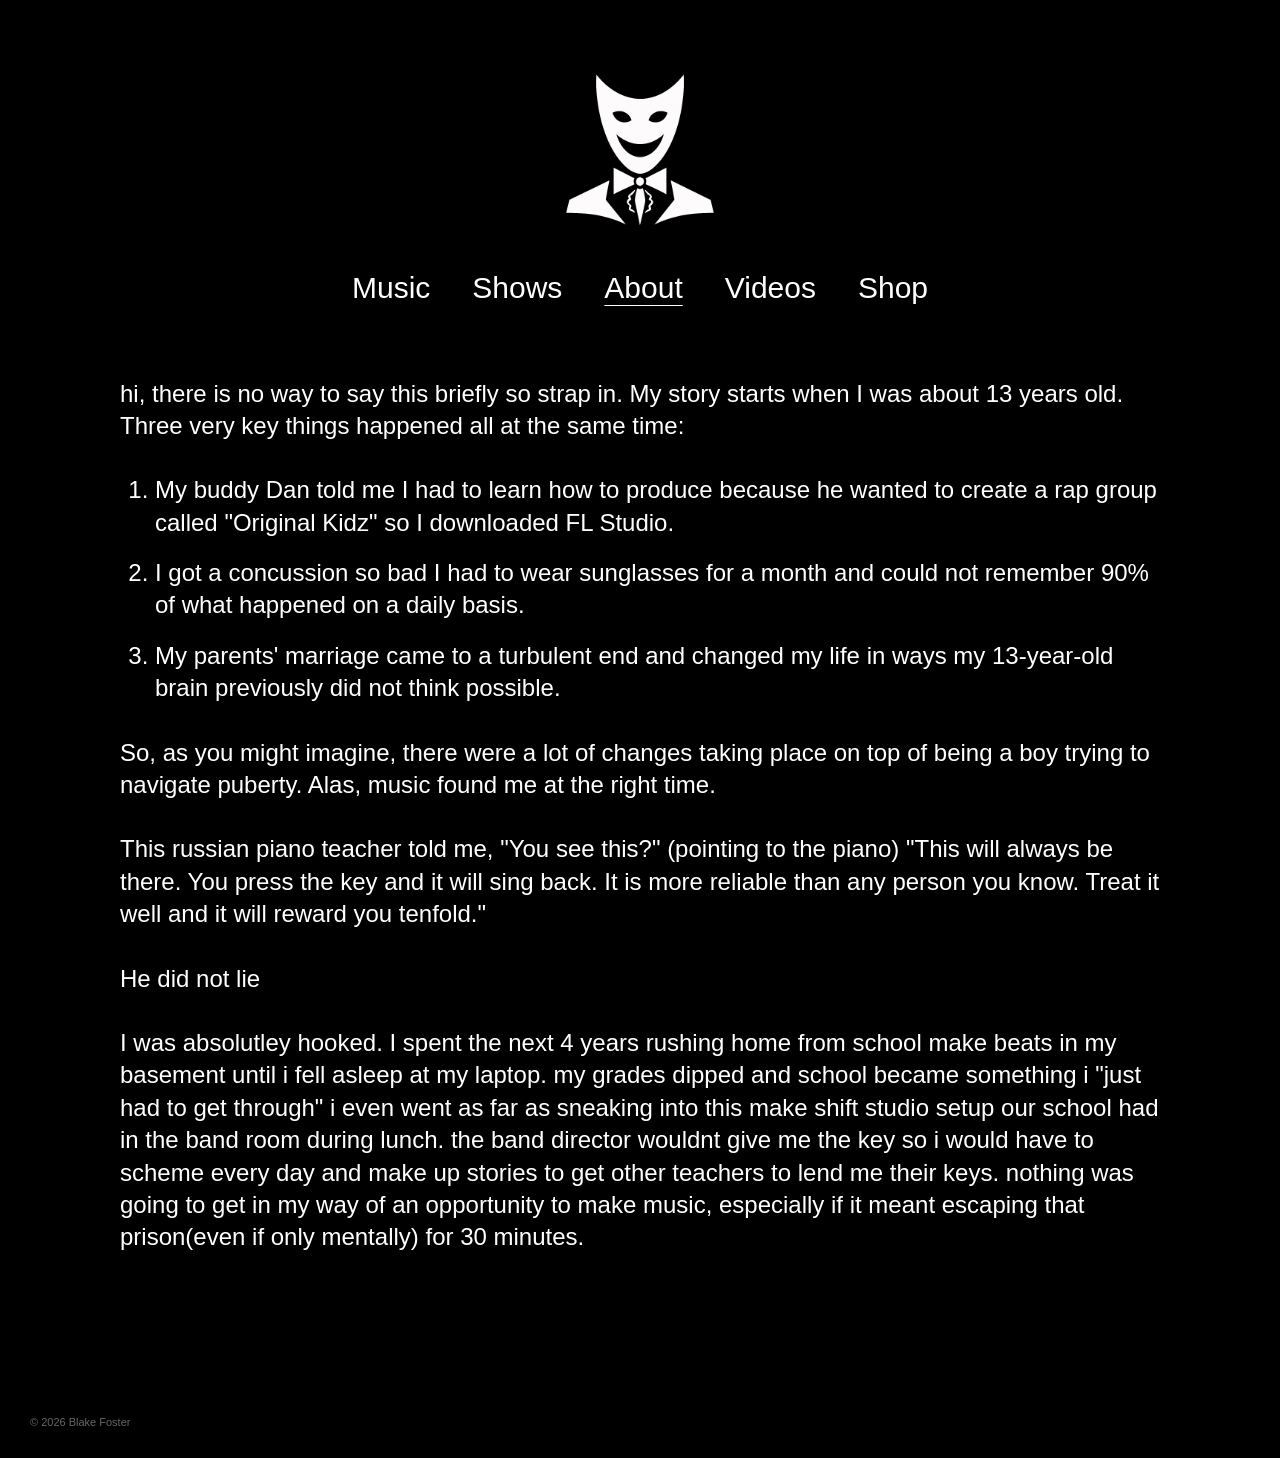
<file: about.html>
<!DOCTYPE html>
<html lang="en">
<head>
  <meta charset="UTF-8">
  <meta name="viewport" content="width=device-width, initial-scale=1.0">

  <title>Blake Foster — About</title>

  <link rel="icon" href="favicon.png" type="image/png">

  <style>
    :root {
      --bg: #000000;
      --fg: #ffffff;
    }

    * {
      box-sizing: border-box;
    }

    html,
    body {
      margin: 0;
      padding: 0;
      background: var(--bg);
      color: var(--fg);
    }

    body {
      font-family: "Helvetica Neue", Helvetica, Arial, sans-serif;
      font-weight: 400;
    }

    a {
      color: inherit;
      text-decoration: none;
    }

    /* =========================
       LOGO + NAVIGATION
       ========================= */

    header {
      width: 100%;
      display: flex;
      flex-direction: column;
      align-items: center;
      padding: 55px 30px 75px;
    }

    .logo-switch {
      position: relative;
      width: 190px;
      padding: 0;
      margin: 0 0 27.5px;
      border: 0;
      background: transparent;
      cursor: pointer;
      display: block;
    }

    .logo-switch .logo {
      width: 100%;
      height: auto;
      display: block;
      margin: 0;
    }

    .logo-white {
      position: relative;
      z-index: 1;
    }

    .logo-colored {
      position: absolute;
      inset: 0;
      z-index: 2;
      opacity: 0;
      transition: opacity 0.18s ease;
      pointer-events: none;
    }

    .logo-switch:hover .logo-colored,
    .logo-switch.is-colored .logo-colored {
      opacity: 1;
    }

    nav {
      display: flex;
      justify-content: center;
      align-items: center;
      gap: 42px;
      font-size: 30px;
      line-height: 1;
    }

    nav a {
      color: #ffffff;
      text-decoration: none;
      transition: opacity 0.2s ease;
    }

    nav a:hover {
      opacity: 0.55;
    }

    nav a.active {
      opacity: 1;
      text-decoration: underline;
      text-underline-offset: 7px;
      text-decoration-thickness: 1px;
    }

    /* =========================
       ABOUT
       ========================= */

    main {
      max-width: 1100px;
      margin: 0 auto;
      padding: 0 30px 100px;
    }

    .story {
      font-size: 24px;
      line-height: 1.35;
      color: #ffffff;
    }

    .story p {
      margin: 0 0 32px 0;
    }

    .story ol {
      margin: 0 0 32px 35px;
      padding: 0;
    }

    .story li {
      margin-bottom: 18px;
    }

    .story li:last-child {
      margin-bottom: 0;
    }

    /* =========================
       FOOTER
       ========================= */

    footer {
      padding: 30px;
      color: #666666;
      font-size: 11px;
    }

    /* =========================
       TABLET
       ========================= */

    @media (max-width: 900px) {

      header {
        padding: 45px 20px 60px;
      }

      .logo-switch {
        width: 165px;
        margin-bottom: 22.5px;
      }

      nav {
        gap: 28px;
        font-size: 25px;
      }

      main {
        padding: 0 20px 80px;
      }

      .story {
        font-size: 22px;
      }
    }

    /* =========================
       MOBILE
       ========================= */

    @media (max-width: 650px) {

      header {
        padding: 35px 18px 50px;
      }

      .logo-switch {
        width: 140px;
        margin-bottom: 19px;
      }

      nav {
        gap: 18px;
        flex-wrap: wrap;
        justify-content: center;
        font-size: 20px;
      }

      main {
        padding: 0 18px 70px;
      }

      .story {
        font-size: 19px;
        line-height: 1.4;
      }

      .story p {
        margin-bottom: 26px;
      }

      .story ol {
        margin-bottom: 26px;
        margin-left: 28px;
      }

      .story li {
        margin-bottom: 16px;
      }
    }

    /* =========================
       SMALL PHONE
       ========================= */

    @media (max-width: 450px) {

      .logo-switch {
        width: 120px;
        margin-bottom: 15px;
      }

      nav {
        font-size: 18px;
        gap: 15px;
      }

      .story {
        font-size: 18px;
      }
    }

  </style>
</head>

<body>


  <!-- =========================
       LOGO + NAVIGATION
       ========================= -->

  <header>

    <a
      class="logo-switch"
      href="roll.html"
      aria-label="Blake Foster"
      aria-pressed="false"
    >
      <img
        class="logo logo-white"
        src="transparent-white-mask.png"
        alt="Blake Foster"
      >

      <img
        class="logo logo-colored"
        src="colored-mask-logo.png"
        alt=""
        aria-hidden="true"
      >
    </a>

    <nav aria-label="Main navigation">

      <a href="index.html">
        Music
      </a>

      <a href="shows.html">
        Shows
      </a>

      <a
        class="active"
        href="about.html"
        aria-current="page"
      >
        About
      </a>

      <a href="videos.html">
        Videos
      </a>

      <a href="shop.html">
        Shop
      </a>

    </nav>

  </header>


  <!-- =========================
       ABOUT / LIFE STORY
       ========================= -->

  <main>

    <div class="story">

      <p>
        hi, there is no way to say this briefly so strap in. My story starts when I was about 13 years old. Three very key things happened all at the same time:
      </p>

      <ol>

        <li>
          My buddy Dan told me I had to learn how to produce because he wanted to create a rap group called "Original Kidz" so I downloaded FL Studio.
        </li>

        <li>
          I got a concussion so bad I had to wear sunglasses for a month and could not remember 90% of what happened on a daily basis.
        </li>

        <li>
          My parents' marriage came to a turbulent end and changed my life in ways my 13-year-old brain previously did not think possible.
        </li>

      </ol>

      <p>
        So, as you might imagine, there were a lot of changes taking place on top of being a boy trying to navigate puberty. Alas, music found me at the right time.
      </p>

      <p>
        This russian piano teacher told me, "You see this?" (pointing to the piano) "This will always be there. You press the key and it will sing back. It is more reliable than any person you know. Treat it well and it will reward you tenfold."
      </p>

       <p>
        He did not lie
      </p>

        <p>
        I was absolutley hooked. I spent the next 4 years rushing home from school make beats in my basement until i fell asleep at my laptop. my grades dipped and school became something i "just had to get through" i even went as far as sneaking into this make shift studio setup our school had in the band room during lunch. the band director wouldnt give me the key so i would have to scheme every day and make up stories to get other teachers to lend me their keys. nothing was going to get in my way of an opportunity to make music, especially if it meant escaping that prison(even if only mentally) for 30 minutes.
      </p>



    </div>

  </main>


  <footer>
    © 2026 Blake Foster
  </footer>



  <script>
    const logoSwitch = document.querySelector(".logo-switch");

    if (logoSwitch && window.matchMedia("(hover: none), (pointer: coarse)").matches) {
      logoSwitch.addEventListener("click", (e) => {
        if (!logoSwitch.classList.contains("is-colored")) {
          e.preventDefault();
          logoSwitch.classList.add("is-colored");
          logoSwitch.setAttribute("aria-pressed", "true");
        }
      });
    }
  </script>

</body>
</html>
</file>
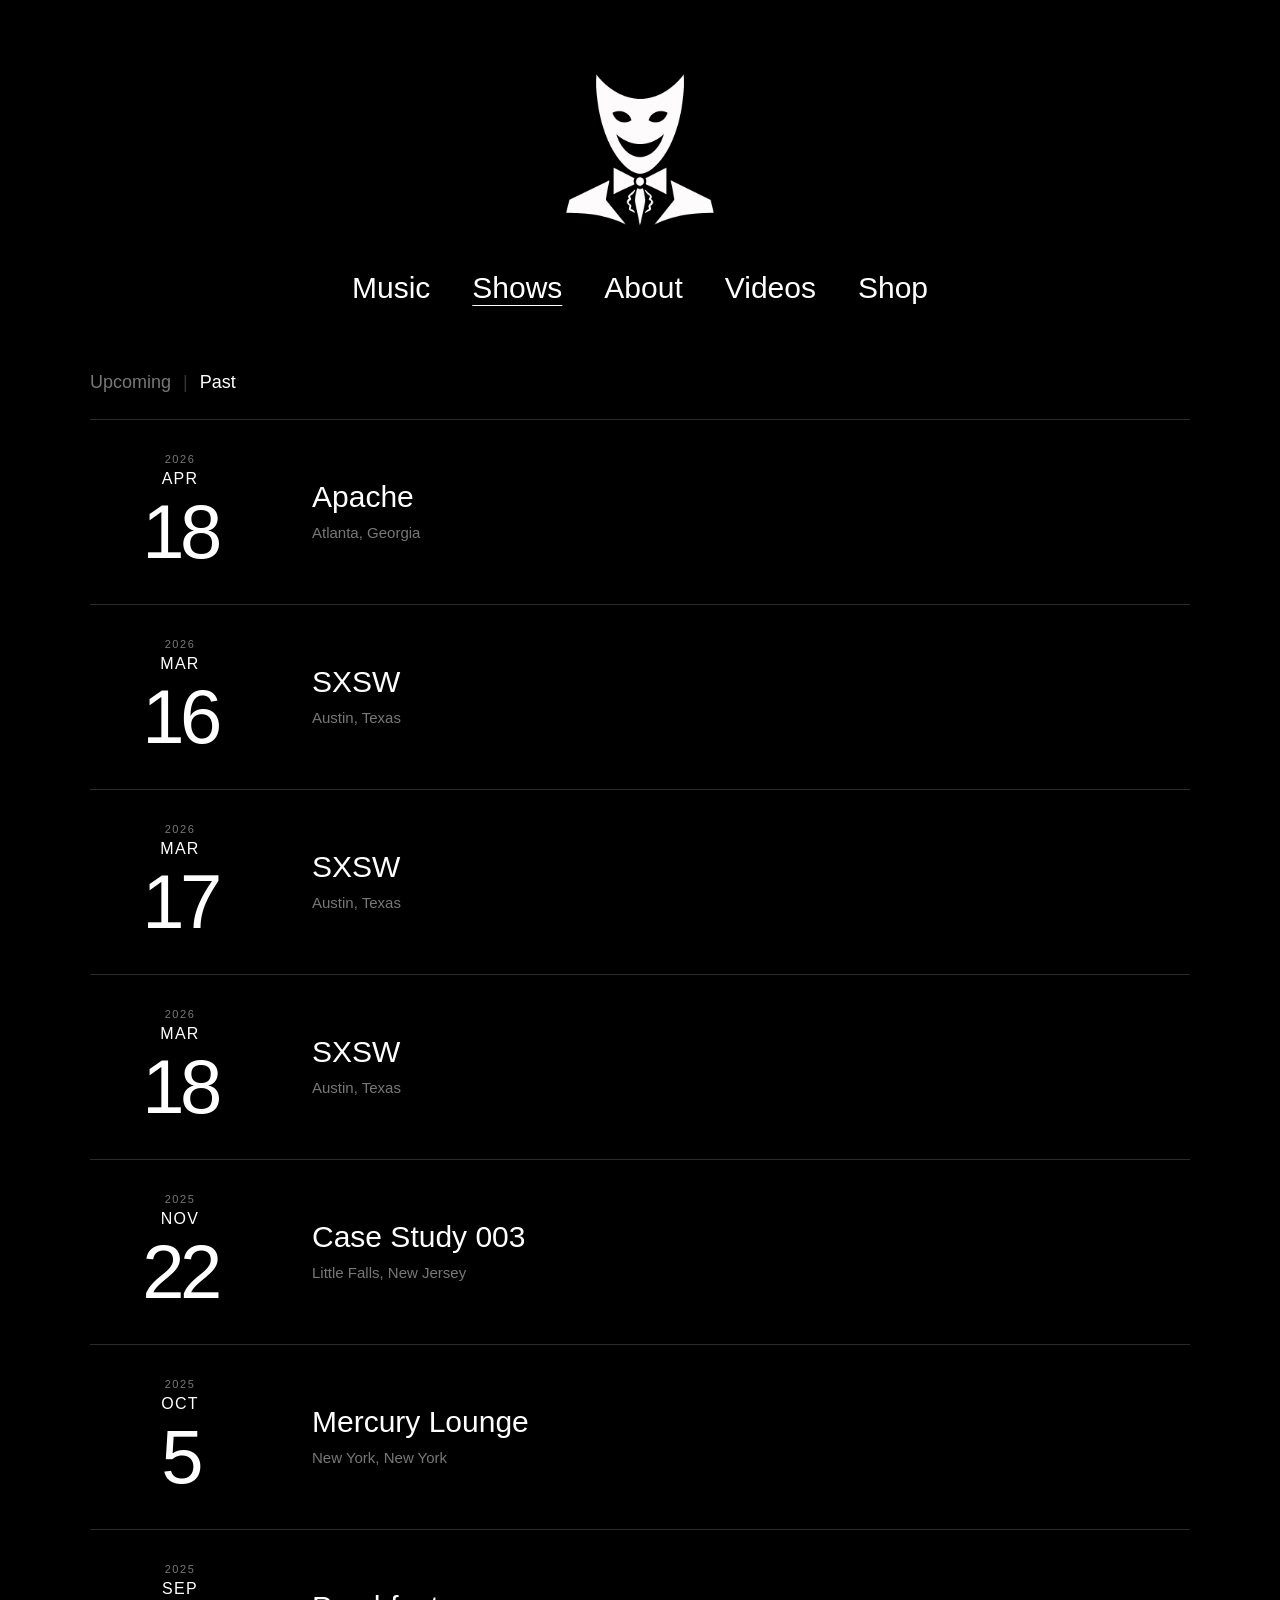
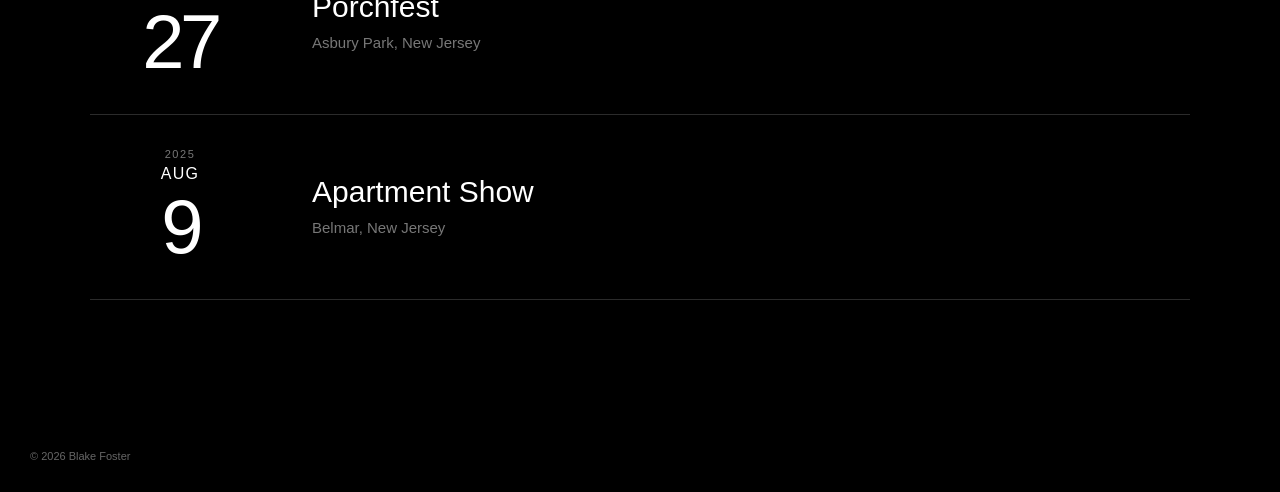
<file: past-shows.html>
<!DOCTYPE html>
<html lang="en">
<head>
<meta charset="UTF-8">
<meta name="viewport" content="width=device-width, initial-scale=1.0">

<title>Blake Foster — Past Shows</title>
<link rel="icon" href="favicon.png" type="image/png">

<style>

:root {
  --bg: #000;
  --fg: #fff;
  --muted: #777;
  --line: #2b2b2b;
}

* {
  box-sizing: border-box;
}

html,
body {
  margin: 0;
  padding: 0;
  background: var(--bg);
  color: var(--fg);
}

body {
  font-family: "Helvetica Neue", Helvetica, Arial, sans-serif;
  font-weight: 400;
}

a {
  color: inherit;
  text-decoration: none;
}


/* =========================
   HEADER + LOGO
   ========================= */

header {
  width: 100%;
  display: flex;
  flex-direction: column;
  align-items: center;
  padding: 55px 30px 70px;
}

.logo-switch {
  position: relative;
  width: 190px;
  padding: 0;
  margin: 0 0 27.5px;
  border: 0;
  background: transparent;
  cursor: pointer;
  display: block;
}

.logo-switch .logo {
  width: 100%;
  height: auto;
  display: block;
  margin: 0;
}

.logo-white {
  position: relative;
  z-index: 1;
}

.logo-colored {
  position: absolute;
  inset: 0;
  z-index: 2;
  opacity: 0;
  transition: opacity .18s ease;
  pointer-events: none;
}

.logo-switch:hover .logo-colored,
.logo-switch.is-colored .logo-colored {
  opacity: 1;
}


/* =========================
   NAVIGATION
   ========================= */

nav {
  display: flex;
  justify-content: center;
  align-items: center;
  gap: 42px;
  font-size: 30px;
  line-height: 1;
}

nav a {
  color: #fff;
  text-decoration: none;
  transition: opacity .2s ease;
}

nav a:hover {
  opacity: .55;
}

nav a.active {
  opacity: 1;
  text-decoration: underline;
  text-underline-offset: 7px;
  text-decoration-thickness: 1px;
}


/* =========================
   MAIN
   ========================= */

main {
  width: 100%;
  padding: 0 30px 120px;
}

.shows {
  width: 100%;
  max-width: 1100px;
  margin: 0 auto;
}


/* =========================
   UPCOMING / PAST TABS
   ========================= */

.show-tabs {
  display: flex;
  justify-content: flex-start;
  align-items: center;
  gap: 12px;
  margin-bottom: 28px;
  font-size: 18px;
  line-height: 1;
}

.show-tab {
  color: #777777;
  text-decoration: none;
  transition: opacity .2s ease;
}

.show-tab:hover {
  opacity: .55;
}

.show-tab.active {
  color: #ffffff;
  opacity: 1;
}

.show-tab-divider {
  color: #333;
}


/* =========================
   PAST SHOWS
   ========================= */

.past-show {
  display: grid;
  grid-template-columns: 180px 1fr;
  align-items: center;
  gap: 42px;

  border-top: 1px solid var(--line);

  padding: 34px 0;
}

.past-show:last-child {
  border-bottom: 1px solid var(--line);
}

.past-date {
  text-align: center;
  line-height: 1;
}

.past-year {
  display: block;
  color: var(--muted);
  font-size: 11px;
  letter-spacing: .14em;
  margin-bottom: 6px;
}

.past-month {
  display: block;
  font-size: 16px;
  letter-spacing: .08em;
  margin-bottom: 7px;
}

.past-day {
  display: block;
  font-size: 76px;
  font-weight: 400;
  letter-spacing: -0.06em;
}


/* =========================
   SHOW INFORMATION
   ========================= */

.past-info {
  min-width: 0;
}

.past-venue {
  font-size: 30px;
  line-height: 1.05;
  margin-bottom: 10px;
}

.past-location {
  color: var(--muted);
  font-size: 15px;
  line-height: 1.3;
}


/* =========================
   FOOTER
   ========================= */

footer {
  padding: 30px;
  color: #666;
  font-size: 11px;
}


/* =========================
   TABLET
   ========================= */

@media (max-width: 900px) {

  header {
    padding: 45px 20px 60px;
  }

  .logo-switch {
    width: 165px;
    margin-bottom: 22.5px;
  }

  nav {
    gap: 28px;
    font-size: 25px;
  }

  main {
    padding: 0 20px 90px;
  }

  .show-tabs {
    font-size: 18px;
  }

  .past-show {
    grid-template-columns: 135px 1fr;
    gap: 28px;
  }

  .past-day {
    font-size: 62px;
  }

  .past-venue {
    font-size: 26px;
  }

}


/* =========================
   MOBILE
   ========================= */

@media (max-width: 650px) {

  header {
    padding: 35px 18px 50px;
  }

  .logo-switch {
    width: 140px;
    margin-bottom: 19px;
  }

  nav {
    gap: 18px;
    flex-wrap: wrap;
    justify-content: center;
    font-size: 20px;
  }

  main {
    padding: 0 18px 70px;
  }

  .show-tabs {
    justify-content: flex-start;
    gap: 10px;
    margin-bottom: 22px;
    font-size: 16px;
  }

  .past-show {
    grid-template-columns: 82px minmax(0, 1fr);
    gap: 18px;
    padding: 28px 0 30px;
  }

  .past-year {
    font-size: 9px;
    margin-bottom: 5px;
  }

  .past-month {
    font-size: 12px;
    margin-bottom: 7px;
  }

  .past-day {
    font-size: 48px;
  }

  .past-venue {
    font-size: 22px;
    line-height: 1.05;
    margin-bottom: 7px;
  }

  .past-location {
    font-size: 13px;
    line-height: 1.3;
  }

}


/* =========================
   SMALL PHONE
   ========================= */

@media (max-width: 450px) {

  .logo-switch {
    width: 120px;
    margin-bottom: 15px;
  }

  nav {
    font-size: 18px;
    gap: 15px;
  }

  .show-tabs {
    font-size: 16px;
  }

  .past-show {
    grid-template-columns: 66px minmax(0, 1fr);
    gap: 12px;
    padding: 24px 0 26px;
  }

  .past-day {
    font-size: 42px;
  }

  .past-month {
    font-size: 11px;
  }

  .past-venue {
    font-size: 19px;
  }

  .past-location {
    font-size: 12px;
  }

}

</style>
</head>

<body>


<!-- =========================
     HEADER + NAVIGATION
     ========================= -->

<header>

  <a
    class="logo-switch"
    href="roll.html"
    aria-label="Blake Foster"
    aria-pressed="false"
  >

    <img
      class="logo logo-white"
      src="transparent-white-mask.png"
      alt="Blake Foster"
    >

    <img
      class="logo logo-colored"
      src="colored-mask-logo.png"
      alt=""
      aria-hidden="true"
    >

  </a>


  <nav aria-label="Main navigation">

    <a href="index.html">
      Music
    </a>

    <a
      class="active"
      href="shows.html"
      aria-current="page"
    >
      Shows
    </a>

    <a href="about.html">
      About
    </a>

    <a href="videos.html">
      Videos
    </a>

    <a href="shop.html">
      Shop
    </a>

  </nav>

</header>


<!-- =========================
     PAST SHOWS
     ========================= -->

<main>

  <section class="shows">


    <div
      class="show-tabs"
      aria-label="Show history navigation"
    >

      <a
        class="show-tab"
        href="shows.html"
      >
        Upcoming
      </a>

      <span class="show-tab-divider">
        |
      </span>

      <a
        class="show-tab active"
        href="past-shows.html"
      >
        Past
      </a>

    </div>


    <!-- APRIL 2026 -->

    <article class="past-show">

      <div class="past-date">

        <span class="past-year">
          2026
        </span>

        <span class="past-month">
          APR
        </span>

        <span class="past-day">
          18
        </span>

      </div>

      <div class="past-info">

        <div class="past-venue">
          Apache
        </div>

        <div class="past-location">
          Atlanta, Georgia
        </div>

      </div>

    </article>


    <!-- MARCH 16, 2026 -->

    <article class="past-show">

      <div class="past-date">

        <span class="past-year">
          2026
        </span>

        <span class="past-month">
          MAR
        </span>

        <span class="past-day">
          16
        </span>

      </div>

      <div class="past-info">

        <div class="past-venue">
          SXSW
        </div>

        <div class="past-location">
          Austin, Texas
        </div>

      </div>

    </article>


    <!-- MARCH 17, 2026 -->

    <article class="past-show">

      <div class="past-date">

        <span class="past-year">
          2026
        </span>

        <span class="past-month">
          MAR
        </span>

        <span class="past-day">
          17
        </span>

      </div>

      <div class="past-info">

        <div class="past-venue">
          SXSW
        </div>

        <div class="past-location">
          Austin, Texas
        </div>

      </div>

    </article>


    <!-- MARCH 18, 2026 -->

    <article class="past-show">

      <div class="past-date">

        <span class="past-year">
          2026
        </span>

        <span class="past-month">
          MAR
        </span>

        <span class="past-day">
          18
        </span>

      </div>

      <div class="past-info">

        <div class="past-venue">
          SXSW
        </div>

        <div class="past-location">
          Austin, Texas
        </div>

      </div>

    </article>


    <!-- NOVEMBER 22, 2025 -->

    <article class="past-show">

      <div class="past-date">

        <span class="past-year">
          2025
        </span>

        <span class="past-month">
          NOV
        </span>

        <span class="past-day">
          22
        </span>

      </div>

      <div class="past-info">

        <div class="past-venue">
          Case Study 003
        </div>

        <div class="past-location">
          Little Falls, New Jersey
        </div>

      </div>

    </article>


    <!-- OCTOBER 5, 2025 -->

    <article class="past-show">

      <div class="past-date">

        <span class="past-year">
          2025
        </span>

        <span class="past-month">
          OCT
        </span>

        <span class="past-day">
          5
        </span>

      </div>

      <div class="past-info">

        <div class="past-venue">
          Mercury Lounge
        </div>

        <div class="past-location">
          New York, New York
        </div>

      </div>

    </article>


    <!-- SEPTEMBER 27, 2025 -->

    <article class="past-show">

      <div class="past-date">

        <span class="past-year">
          2025
        </span>

        <span class="past-month">
          SEP
        </span>

        <span class="past-day">
          27
        </span>

      </div>

      <div class="past-info">

        <div class="past-venue">
          Porchfest
        </div>

        <div class="past-location">
          Asbury Park, New Jersey
        </div>

      </div>

    </article>


    <!-- AUGUST 9, 2025 -->

    <article class="past-show">

      <div class="past-date">

        <span class="past-year">
          2025
        </span>

        <span class="past-month">
          AUG
        </span>

        <span class="past-day">
          9
        </span>

      </div>

      <div class="past-info">

        <div class="past-venue">
          Apartment Show
        </div>

        <div class="past-location">
          Belmar, New Jersey
        </div>

      </div>

    </article>


  </section>

</main>


<footer>
  © 2026 Blake Foster
</footer>


<script>

const logoSwitch = document.querySelector(".logo-switch");

if (
  logoSwitch &&
  window.matchMedia("(hover: none), (pointer: coarse)").matches
) {

  logoSwitch.addEventListener("click", (e) => {

    if (!logoSwitch.classList.contains("is-colored")) {

      e.preventDefault();

      logoSwitch.classList.add("is-colored");

      logoSwitch.setAttribute("aria-pressed", "true");

    }

  });

}

</script>


</body>
</html>
</file>
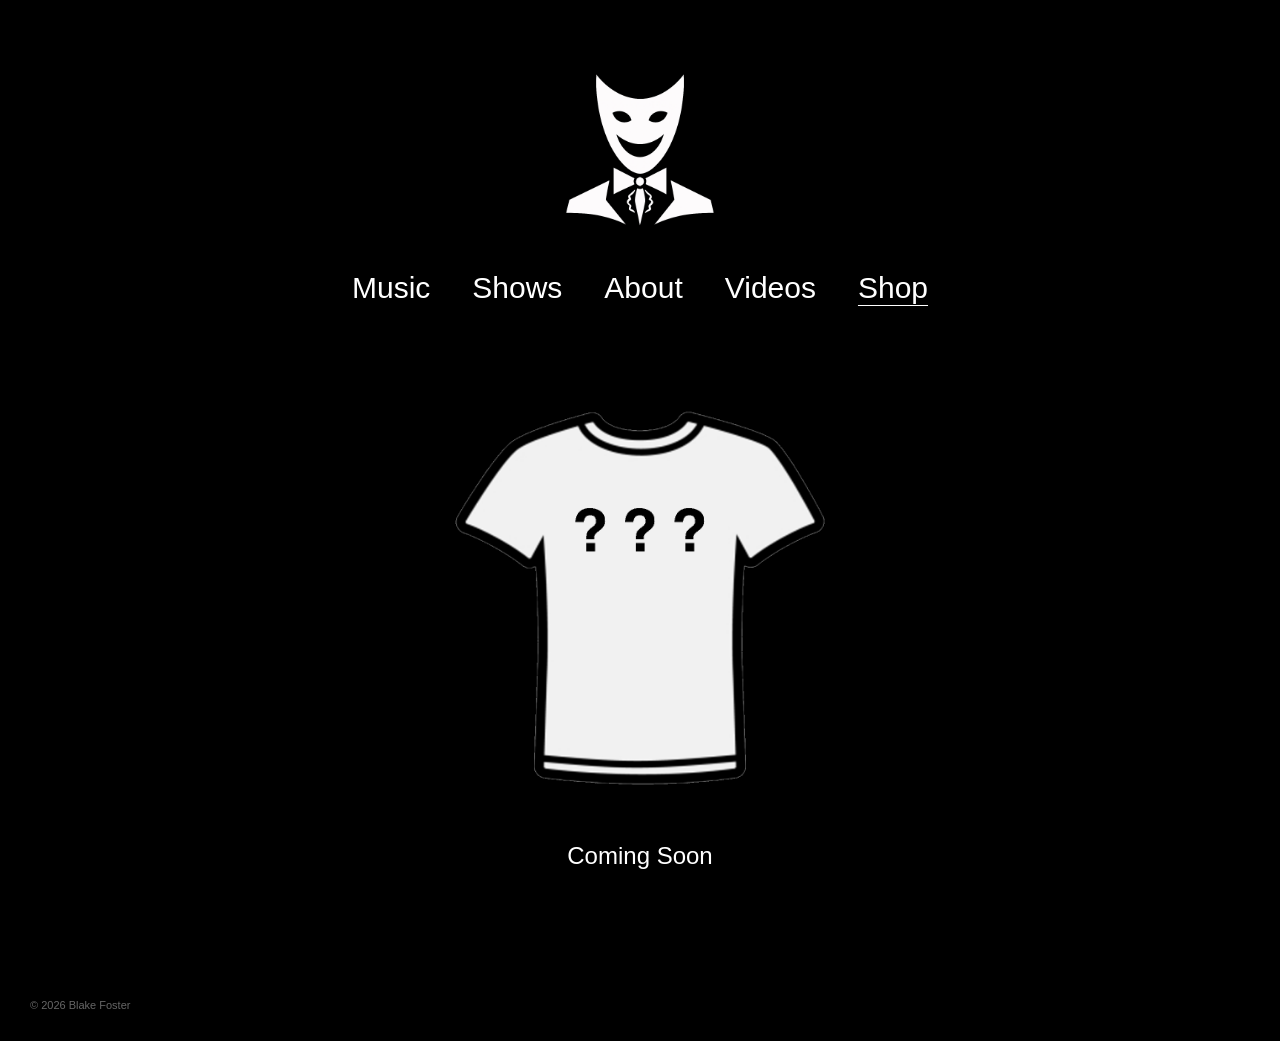
<file: shop.html>
<!DOCTYPE html>
<html lang="en">
<head>
  <meta charset="UTF-8">
  <meta name="viewport" content="width=device-width, initial-scale=1.0">

  <title>Blake Foster — Shop</title>

  <link rel="icon" href="favicon.png" type="image/png">

  <style>
    :root {
      --bg: #000000;
      --fg: #ffffff;
      --muted: #8c8c8c;
    }

    * {
      box-sizing: border-box;
    }

    html,
    body {
      margin: 0;
      padding: 0;
      background: var(--bg);
      color: var(--fg);
    }

    body {
      font-family: "Helvetica Neue", Helvetica, Arial, sans-serif;
      font-weight: 400;
    }

    a {
      color: inherit;
      text-decoration: none;
    }

    /* =========================
       LOGO + NAVIGATION
       ========================= */

    header {
      width: 100%;
      display: flex;
      flex-direction: column;
      align-items: center;
      padding: 55px 30px 75px;
    }

    .logo-switch {
      position: relative;
      width: 190px;
      padding: 0;
      margin: 0 0 27.5px;
      border: 0;
      background: transparent;
      cursor: pointer;
      display: block;
    }

    .logo-switch .logo {
      width: 100%;
      height: auto;
      display: block;
      margin: 0;
    }

    .logo-white {
      position: relative;
      z-index: 1;
    }

    .logo-colored {
      position: absolute;
      inset: 0;
      z-index: 2;
      opacity: 0;
      transition: opacity 0.18s ease;
      pointer-events: none;
    }

    .logo-switch:hover .logo-colored,
    .logo-switch.is-colored .logo-colored {
      opacity: 1;
    }

    nav {
      display: flex;
      justify-content: center;
      align-items: center;
      gap: 42px;
      font-size: 30px;
      line-height: 1;
    }

    nav a {
      color: #ffffff;
      text-decoration: none;
      transition: opacity 0.2s ease;
    }

    nav a:hover {
      opacity: 0.55;
    }

    nav a.active {
      opacity: 1;
      text-decoration: underline;
      text-underline-offset: 7px;
      text-decoration-thickness: 1px;
    }

    /* =========================
       SHOP
       ========================= */

    main {
      min-height: 45vh;
      display: flex;
      flex-direction: column;
      justify-content: flex-start;
      align-items: center;
      padding: 0 30px 100px;
      text-align: center;
    }

    .shirt-container {
      width: min(420px, 72vw);
      margin: 10px auto 35px;
      transform-origin: 50% 0%;
      animation: shirtSwing 3.2s ease-in-out infinite alternate;
    }

    .shirt-container img {
      width: 100%;
      height: auto;
      display: block;
    }

    @keyframes shirtSwing {
      0% {
        transform: rotate(-7deg);
      }

      50% {
        transform: rotate(0deg);
      }

      100% {
        transform: rotate(7deg);
      }
    }

    .coming-soon {
      font-size: 24px;
      line-height: 1.1;
    }

    /* =========================
       FOOTER
       ========================= */

    footer {
      padding: 30px;
      color: #666666;
      font-size: 11px;
    }

    /* =========================
       TABLET
       ========================= */

    @media (max-width: 900px) {

      header {
        padding: 45px 20px 60px;
      }

      .logo-switch {
        width: 165px;
        margin-bottom: 22.5px;
      }

      nav {
        gap: 28px;
        font-size: 25px;
      }

      main {
        padding: 0 20px 80px;
      }

      .shirt-container {
        width: min(350px, 75vw);
      }

      .coming-soon {
        font-size: 22px;
      }
    }

    /* =========================
       MOBILE
       ========================= */

    @media (max-width: 650px) {

      header {
        padding: 35px 18px 50px;
      }

      .logo-switch {
        width: 140px;
        margin-bottom: 19px;
      }

      nav {
        gap: 18px;
        flex-wrap: wrap;
        justify-content: center;
        font-size: 20px;
      }

      main {
        padding: 0 18px 70px;
      }

      .shirt-container {
        width: min(300px, 80vw);
        margin-top: 5px;
        margin-bottom: 28px;
      }

      .coming-soon {
        font-size: 20px;
      }
    }

    /* =========================
       SMALL PHONE
       ========================= */

    @media (max-width: 450px) {

      .logo-switch {
        width: 120px;
        margin-bottom: 15px;
      }

      nav {
        font-size: 18px;
        gap: 15px;
      }

      .shirt-container {
        width: 75vw;
      }

      .coming-soon {
        font-size: 18px;
      }
    }

    /* =========================
       REDUCED MOTION
       ========================= */

    @media (prefers-reduced-motion: reduce) {

      .shirt-container {
        animation: none;
      }

    }

  </style>
</head>

<body>


  <!-- =========================
       LOGO + NAVIGATION
       ========================= -->

  <header>

    <a
      class="logo-switch"
      href="roll.html"
      aria-label="Blake Foster"
      aria-pressed="false"
    >
      <img
        class="logo logo-white"
        src="transparent-white-mask.png"
        alt="Blake Foster"
      >

      <img
        class="logo logo-colored"
        src="colored-mask-logo.png"
        alt=""
        aria-hidden="true"
      >
    </a>

    <nav aria-label="Main navigation">

      <a href="index.html">
        Music
      </a>

      <a href="shows.html">
        Shows
      </a>

      <a href="about.html">
        About
      </a>

      <a href="videos.html">
        Videos
      </a>

      <a
        class="active"
        href="shop.html"
        aria-current="page"
      >
        Shop
      </a>

    </nav>

  </header>


  <!-- =========================
       SHOP
       ========================= -->

  <main>

    <div class="shirt-container">

      <img
        src="shirt-black.png"
        alt="Blake Foster T-shirt"
      >

    </div>

    <div class="coming-soon">
      Coming Soon
    </div>

  </main>


  <footer>
    © 2026 Blake Foster
  </footer>



  <script>
    const logoSwitch = document.querySelector(".logo-switch");

    if (logoSwitch && window.matchMedia("(hover: none), (pointer: coarse)").matches) {
      logoSwitch.addEventListener("click", (e) => {
        if (!logoSwitch.classList.contains("is-colored")) {
          e.preventDefault();
          logoSwitch.classList.add("is-colored");
          logoSwitch.setAttribute("aria-pressed", "true");
        }
      });
    }
  </script>

</body>
</html>
</file>
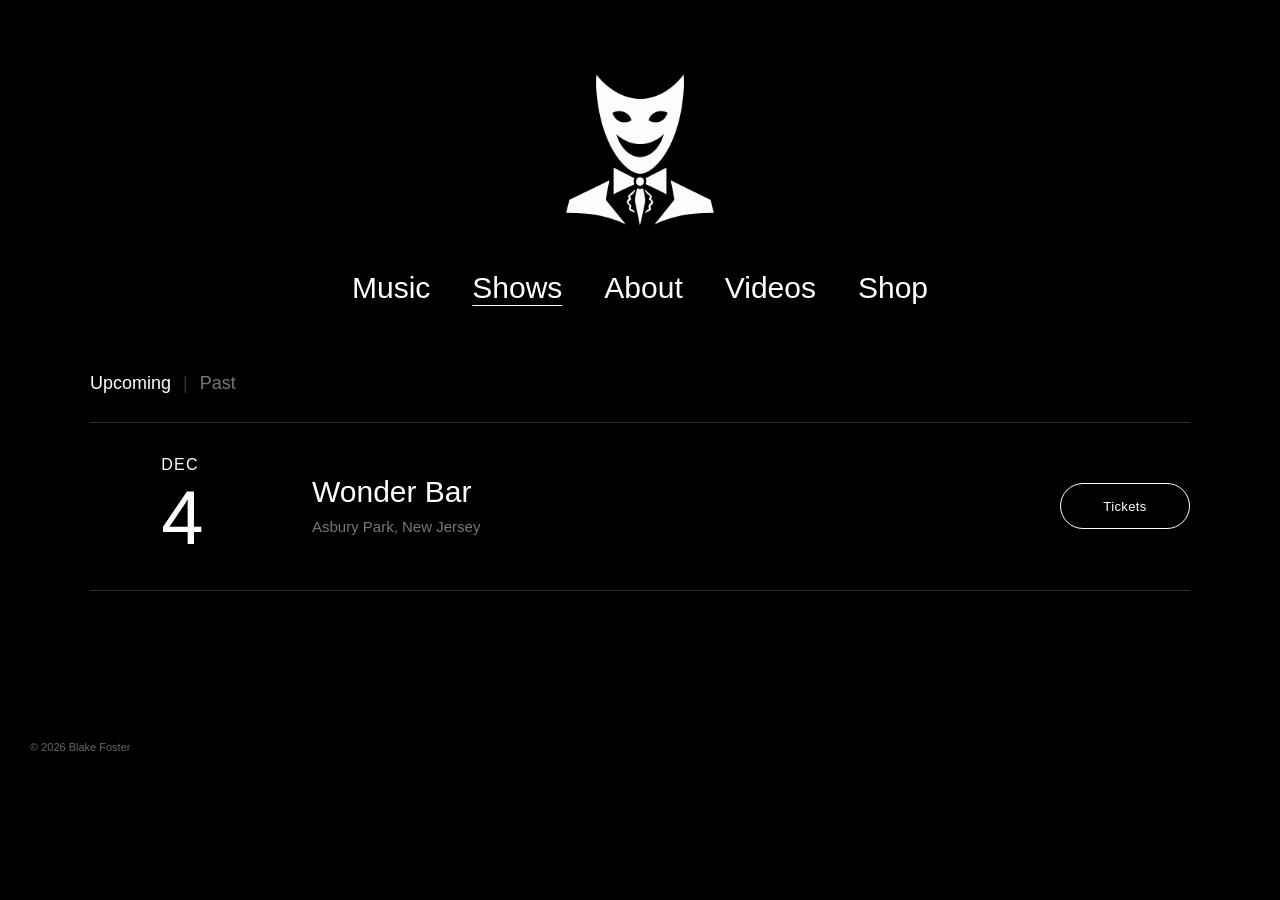
<file: shows.html>
<!DOCTYPE html>
<html lang="en">
<head>
<meta charset="UTF-8"><meta name="viewport" content="width=device-width, initial-scale=1.0">
<title>Blake Foster — Shows</title><link rel="icon" href="favicon.png" type="image/png">
<style>
:root{--bg:#000;--fg:#fff;--muted:#777;--line:#2b2b2b}*{box-sizing:border-box}html,body{margin:0;padding:0;background:var(--bg);color:var(--fg)}body{font-family:"Helvetica Neue",Helvetica,Arial,sans-serif;font-weight:400}a{color:inherit;text-decoration:none}
header{width:100%;display:flex;flex-direction:column;align-items:center;padding:55px 30px 70px}.logo-switch{position:relative;width:190px;padding:0;margin:0 0 27.5px;border:0;background:transparent;cursor:pointer;display:block}.logo-switch .logo{width:100%;height:auto;display:block;margin:0}.logo-white{position:relative;z-index:1}.logo-colored{position:absolute;inset:0;z-index:2;opacity:0;transition:opacity .18s ease;pointer-events:none}.logo-switch:hover .logo-colored,.logo-switch.is-colored .logo-colored{opacity:1}
nav{display:flex;justify-content:center;align-items:center;gap:42px;font-size:30px;line-height:1}nav a{color:#fff;text-decoration:none;transition:opacity .2s ease}nav a:hover{opacity:.55}nav a.active{opacity:1;text-decoration:underline;text-underline-offset:7px;text-decoration-thickness:1px}
main{width:100%;padding:0 30px 120px}.shows{width:100%;max-width:1100px;margin:0 auto}.page-label{color:var(--muted);font-size:11px;letter-spacing:.14em;text-transform:uppercase;margin-bottom:18px}.show-card{display:grid;grid-template-columns:180px 1fr auto;align-items:center;gap:42px;border-top:1px solid var(--line);border-bottom:1px solid var(--line);padding:34px 0}.show-date{text-align:center;line-height:1}.show-month{display:block;font-size:16px;letter-spacing:.08em;margin-bottom:7px}.show-day{display:block;font-size:76px;font-weight:400;letter-spacing:-.06em}.show-info{min-width:0}.show-venue{font-size:30px;line-height:1.05;margin-bottom:10px}.show-location{color:var(--muted);font-size:15px;line-height:1.3}.show-status{color:var(--muted);font-size:11px;letter-spacing:.12em;text-transform:uppercase;margin-top:18px}.show-action{min-width:130px;text-align:center}.ticket-button{display:inline-flex;align-items:center;justify-content:center;min-width:130px;height:46px;padding:0 22px;border:1px solid #fff;border-radius:999px;color:#fff;font-size:13px;letter-spacing:.03em;transition:background .2s ease,color .2s ease}.ticket-button.disabled{border-color:#333;color:#555;cursor:default;pointer-events:none}.show-tabs{display:flex;align-items:center;gap:12px;margin-bottom:28px;font-size:18px}.show-tab{color:#777;transition:color .2s ease}.show-tab:hover,.show-tab.active{color:#fff}.show-tab-divider{color:#333}
footer{padding:30px;color:#666;font-size:11px}
@media(max-width:900px){header{padding:45px 20px 60px}.logo-switch{width:165px;margin-bottom:22.5px}nav{gap:28px;font-size:25px}main{padding:0 20px 90px}.show-card{grid-template-columns:135px 1fr auto;gap:28px}.show-day{font-size:62px}.show-venue{font-size:26px}}
@media(max-width:650px){header{padding:35px 18px 50px}.logo-switch{width:140px;margin-bottom:19px}nav{gap:18px;flex-wrap:wrap;justify-content:center;font-size:20px}main{padding:0 18px 70px}.show-tabs{gap:10px;margin-bottom:22px;font-size:16px}.show-card{grid-template-columns:82px minmax(0,1fr) auto;gap:18px;padding:28px 0 30px}.show-month{font-size:12px;margin-bottom:7px}.show-day{font-size:48px}.show-venue{font-size:22px;margin-bottom:7px}.show-location{font-size:13px}.show-status{font-size:9px;margin-top:12px;white-space:nowrap}.show-action{min-width:92px;text-align:right}.ticket-button{min-width:92px;height:40px;padding:0 12px;font-size:11px}}
@media(max-width:450px){.logo-switch{width:120px;margin-bottom:15px}nav{font-size:18px;gap:15px}.show-card{grid-template-columns:66px minmax(0,1fr) auto;gap:12px;padding:24px 0 26px}.show-day{font-size:42px}.show-month{font-size:11px}.show-venue{font-size:19px}.show-location{font-size:12px}.show-status{font-size:8px;margin-top:10px}.show-action{min-width:78px}.ticket-button{min-width:78px;height:36px;padding:0 9px;font-size:10px}}
</style></head>
<body>
<header><a class="logo-switch" href="roll.html" aria-label="Blake Foster" aria-pressed="false"><img class="logo logo-white" src="transparent-white-mask.png" alt="Blake Foster"><img class="logo logo-colored" src="colored-mask-logo.png" alt="" aria-hidden="true"></a><nav aria-label="Main navigation"><a href="index.html">Music</a><a class="active" href="shows.html" aria-current="page">Shows</a><a href="about.html">About</a><a href="videos.html">Videos</a><a href="shop.html">Shop</a></nav></header>
<main><section class="shows"><div class="show-tabs" aria-label="Show history navigation"><a class="show-tab active" href="shows.html">Upcoming</a><span class="show-tab-divider">|</span><a class="show-tab" href="past-shows.html">Past</a></div><article class="show-card"><div class="show-date"><span class="show-month">DEC</span><span class="show-day">4</span></div><div class="show-info"><div class="show-venue">Wonder Bar</div><div class="show-location">Asbury Park, New Jersey</div></div><div class="show-action"><a class="ticket-button" href="https://www.ticketmaster.com/event/0000652A22FC5746" target="_blank" rel="noopener noreferrer">Tickets</a></div></article></section></main>
<footer>© 2026 Blake Foster</footer>
<script>const logoSwitch=document.querySelector('.logo-switch');if(logoSwitch&&window.matchMedia('(hover:none),(pointer:coarse)').matches){logoSwitch.addEventListener('click',(e)=>{if(!logoSwitch.classList.contains('is-colored')){e.preventDefault();logoSwitch.classList.add('is-colored');logoSwitch.setAttribute('aria-pressed','true')}})}</script>
</body></html>
</file>
